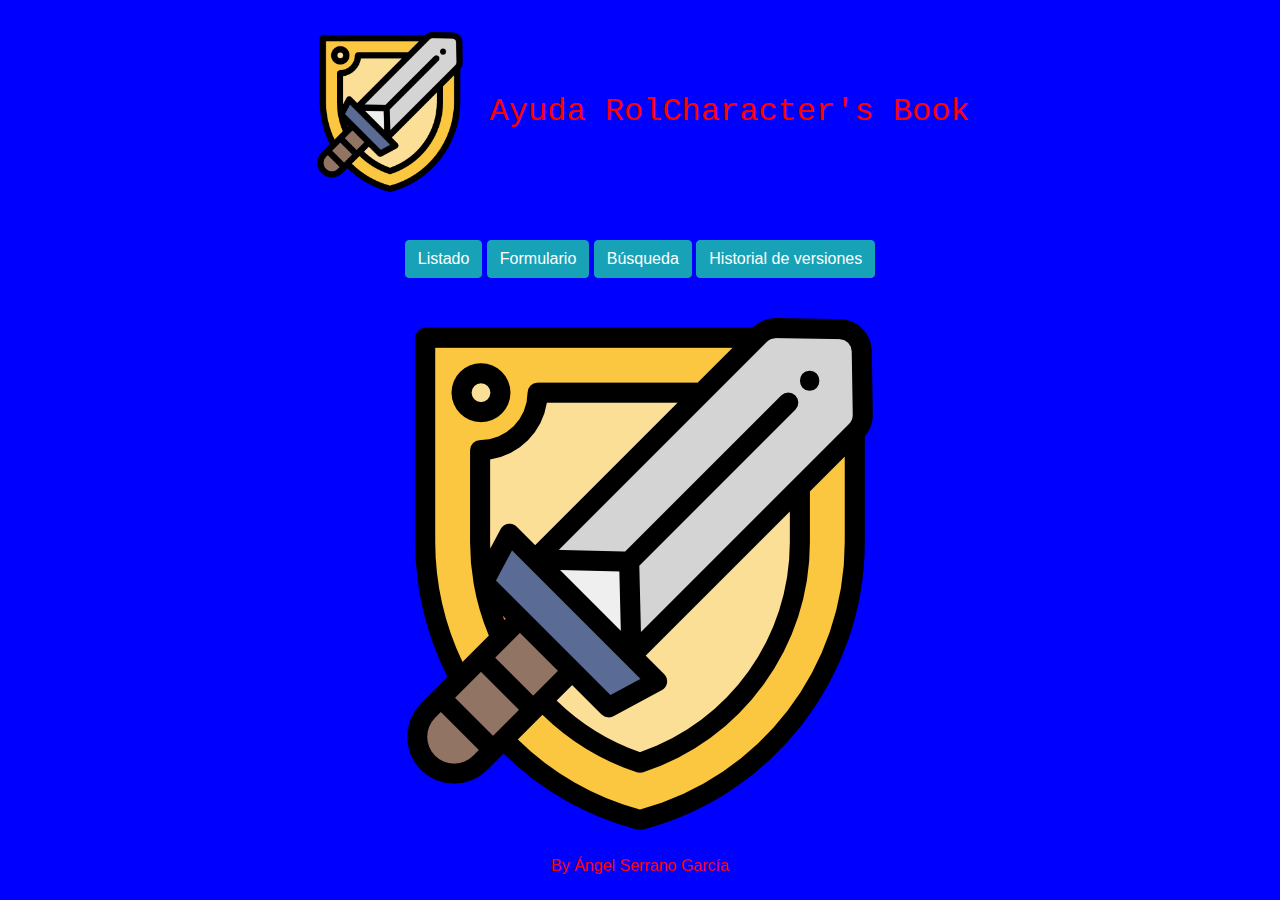
<file: docs/index.html>
<!DOCTYPE html>
<html lang="es">
<head>
    <meta charset="utf-8" />
    <title>Ayuda RolCharacter's Book</title>
    <link rel="icon" type="image/png" href="images/ic_launcher.png" />
    <link rel="stylesheet" href="https://maxcdn.bootstrapcdn.com/bootstrap/4.3.1/css/bootstrap.min.css">
    <link rel="stylesheet" href="https://use.fontawesome.com/releases/v5.6.3/css/all.css" integrity="sha384-UHRtZLI+pbxtHCWp1t77Bi1L4ZtiqrqD80Kn4Z8NTSRyMA2Fd33n5dQ8lWUE00s/" crossorigin="anonymous"></head>
    <script src="https://ajax.googleapis.com/ajax/libs/jquery/3.5.1/jquery.min.js"></script>
    <script src="https://cdnjs.cloudflare.com/ajax/libs/popper.js/1.16.0/umd/popper.min.js"></script>
    <script src="https://maxcdn.bootstrapcdn.com/bootstrap/4.3.1/js/bootstrap.min.js"></script>
    <link rel="stylesheet" href="main.css">
</head>



<body>

    <div class="top-buttons-bar">
        <img class="banner-img" src="images/icon.png" alt=""/>
        Ayuda RolCharacter's Book
    </div>
    <div class="buttons-bar">
        <a href="list.html" class="btn btn-info" role="button"><i class="fas fa-list"></i> Listado</a>
        <a href="form.html" class="btn btn-info" role="button"><i class="fas fa-user-plus"></i> Formulario</a>
        <a href="search.html" class="btn btn-info" role="button"><i class="fas fa-search"></i> Búsqueda</a>
        <a href="versions.html" class="btn btn-info" role="button"><i class="fas fa-code-branch"></i> Historial de versiones</a>
    </div>
    <div class="main_img">
        <img  src="images/icon.png">
    </div>

</body>

<footer>
    By Ángel Serrano García
</footer>

</html>
</file>
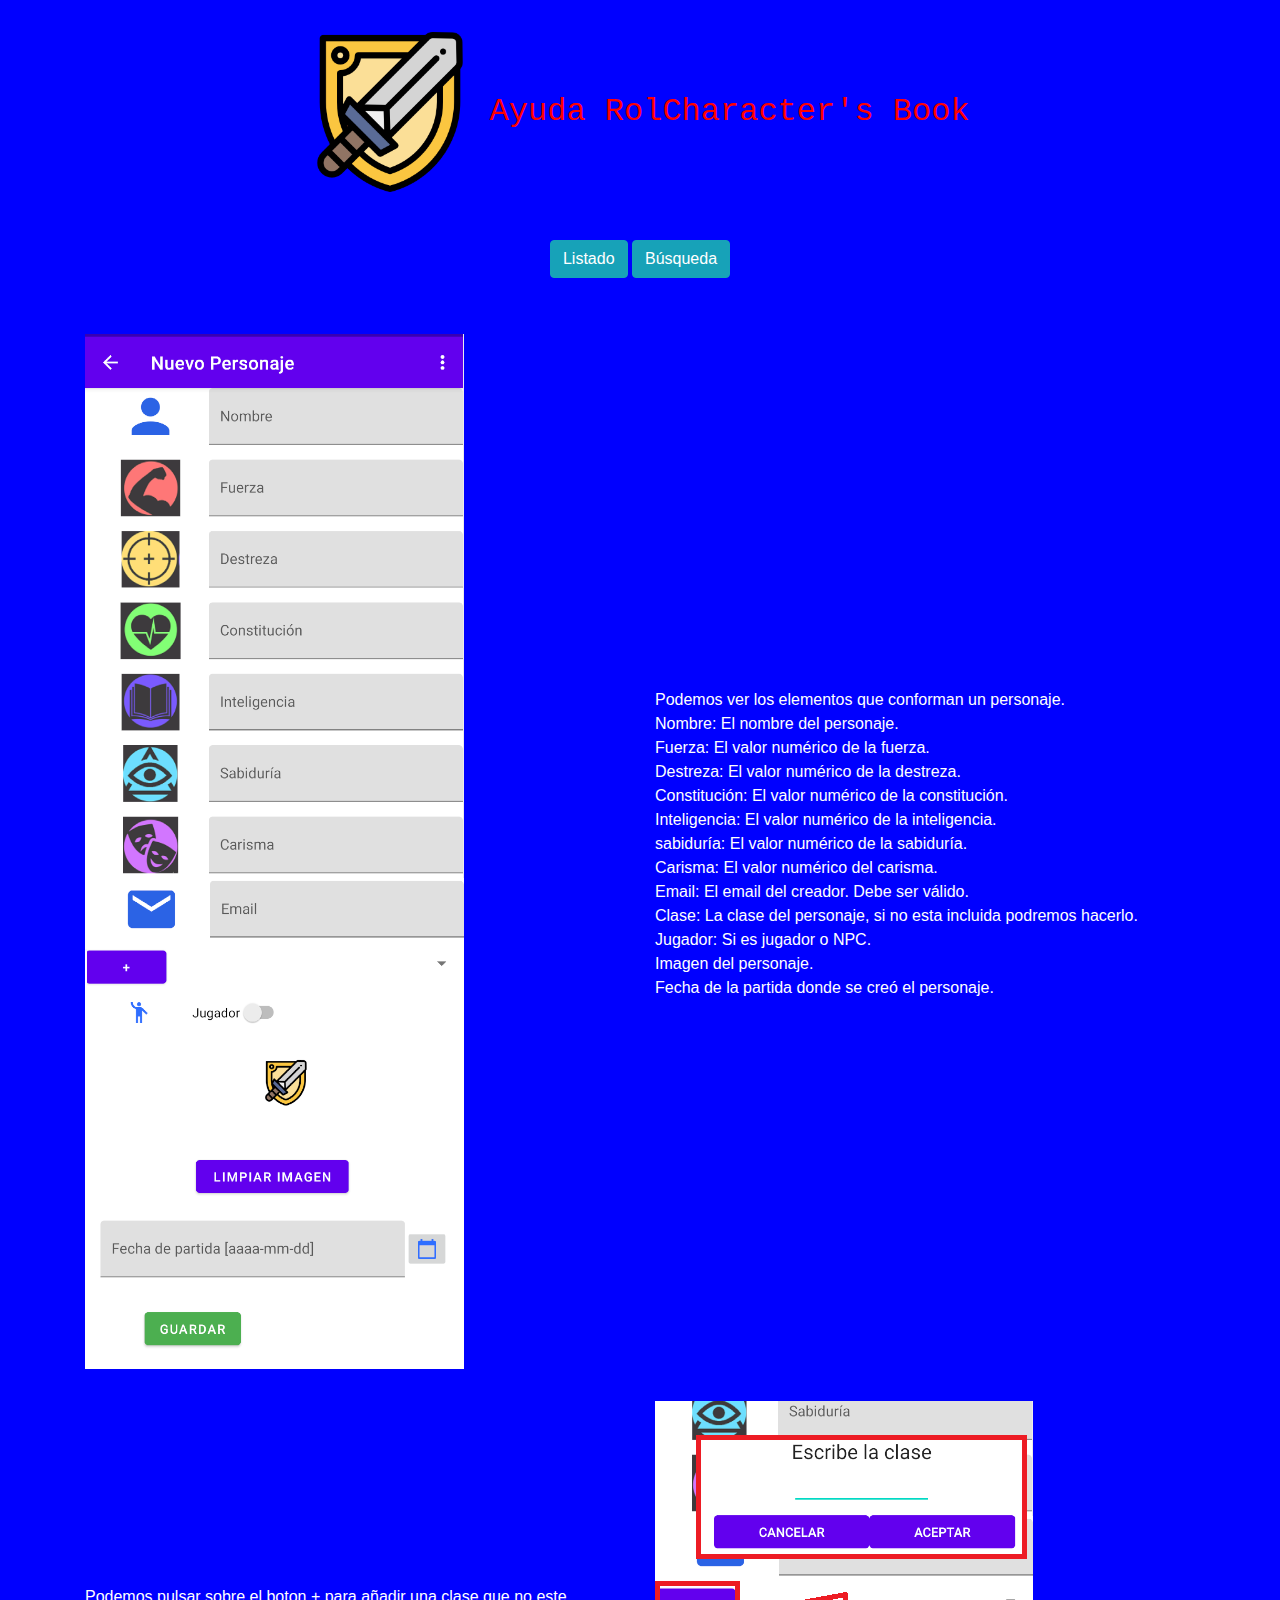
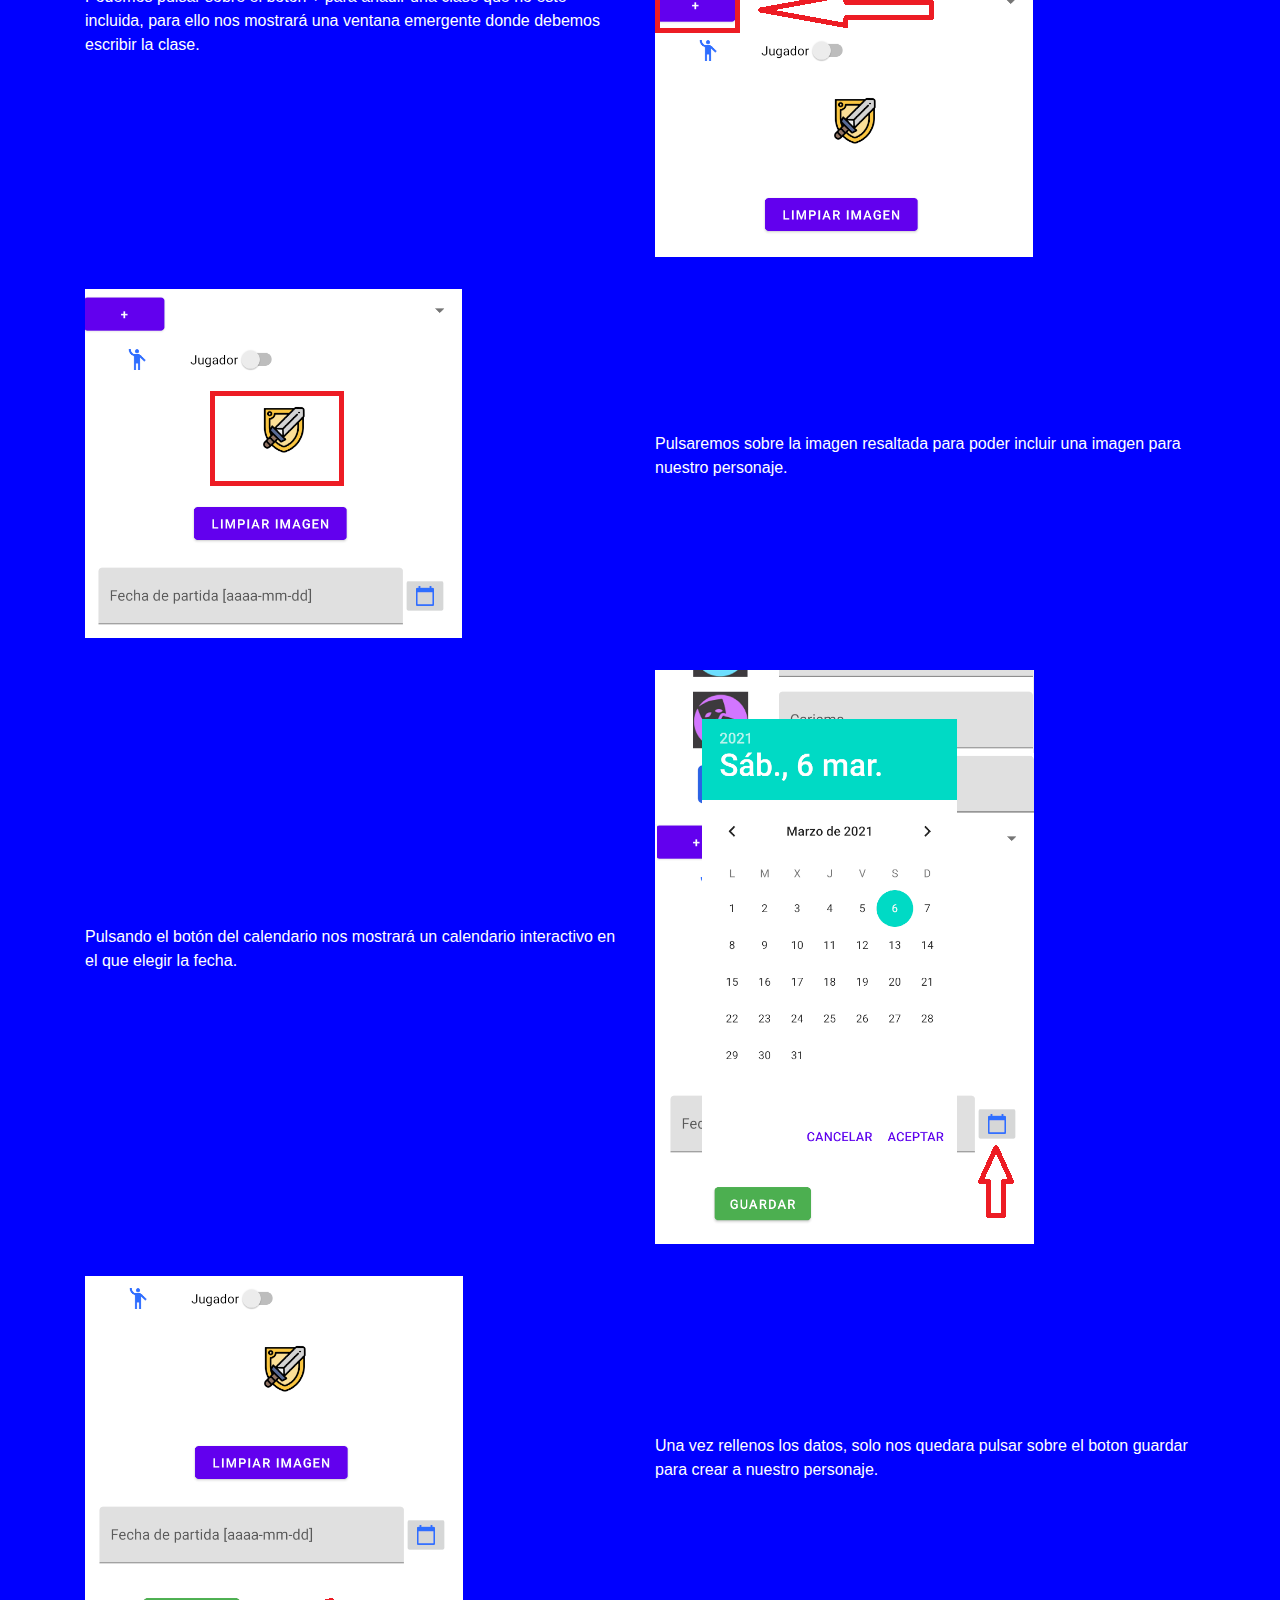
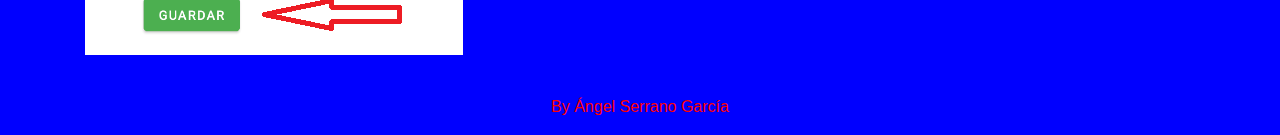
<file: docs/form.html>
<!DOCTYPE html>
<html lang="es">
<head>
    <meta charset="utf-8" />
    <title>Ayuda RolCharacter's Book</title>
    <link rel="icon" type="image/png" href="images/ic_launcher.png" />
    <link rel="stylesheet" href="https://maxcdn.bootstrapcdn.com/bootstrap/4.3.1/css/bootstrap.min.css">
    <link rel="stylesheet" href="https://use.fontawesome.com/releases/v5.6.3/css/all.css" integrity="sha384-UHRtZLI+pbxtHCWp1t77Bi1L4ZtiqrqD80Kn4Z8NTSRyMA2Fd33n5dQ8lWUE00s/" crossorigin="anonymous"></head>
    <script src="https://ajax.googleapis.com/ajax/libs/jquery/3.5.1/jquery.min.js"></script>
    <script src="https://cdnjs.cloudflare.com/ajax/libs/popper.js/1.16.0/umd/popper.min.js"></script>
    <script src="https://maxcdn.bootstrapcdn.com/bootstrap/4.3.1/js/bootstrap.min.js"></script>
    <link rel="stylesheet" href="main.css">
</head>



<body>

    <div class="top-buttons-bar">
        <a href="index.html"><img class="banner-img" src="images/icon.png" alt=""/></a>
        Ayuda RolCharacter's Book
    </div>
    <div class="buttons-bar">
        <a href="list.html" class="btn btn-info" role="button"><i class="fas fa-list"></i> Listado</a>
        <a href="search.html" class="btn btn-info" role="button"><i class="fas fa-search"></i> Búsqueda</a>
    </div>


    <div class="container">
        <div class="row align-items-center">
            <div class="col-sm">
                <img src="images/form.png">
            </div>
            <div class="col-sm">
                <p>
                    Podemos ver los elementos que conforman un personaje.
                    <br>
                    Nombre: El nombre del personaje.
                    <br>
                    Fuerza: El valor numérico de la fuerza.
                    <br>
                    Destreza: El valor numérico de la destreza.
                    <br>
                    Constitución: El valor numérico de la constitución.
                    <br>
                    Inteligencia: El valor numérico de la inteligencia.
                    <br>
                    sabiduría: El valor numérico de la sabiduría.
                    <br>
                    Carisma: El valor numérico del carisma.
                    <br>
                    Email: El email del creador. Debe ser válido.
                    <br>
                    Clase: La clase del personaje, si no esta incluida podremos hacerlo.
                    <br>
                    Jugador: Si es jugador o NPC.
                    <br>
                    Imagen del personaje.
                    <br>
                    Fecha de la partida donde se creó el personaje.
                </p>
            </div>
        </div>
        <div class="row align-items-center">
            <div class="col-sm">
                <p>
                    Podemos pulsar sobre el boton + para añadir una clase que no este incluida, para ello nos mostrará una ventana emergente donde debemos escribir la clase.
                </p>
            </div>
            <div class="col-sm">
                <img src="images/form add class.png">
            </div>
        </div>
        <div class="row align-items-center">
            <div class="col-sm">
                <img src="images/form add img.png">
            </div>
            <div class="col-sm">
                <p>
                    Pulsaremos sobre la imagen resaltada para poder incluir una imagen para nuestro personaje.
                </p>
            </div>
        </div>
        <div class="row align-items-center">
            <div class="col-sm">
                <p>
                    Pulsando el botón del calendario nos mostrará un calendario interactivo en el que elegir la fecha.
                </p>
            </div>
            <div class="col-sm">
                <img src="images/form add date.png">
            </div>
        </div>
        <div class="row align-items-center">
            <div class="col-sm">
                <img src="images/form save.png">
            </div>
            <div class="col-sm">
                <p>
                    Una vez rellenos los datos, solo nos quedara pulsar sobre el boton guardar para crear a nuestro personaje.
                </p>
            </div>
        </div>
    </div>

</body>

<footer>
    By Ángel Serrano García
</footer>

</html>
</file>
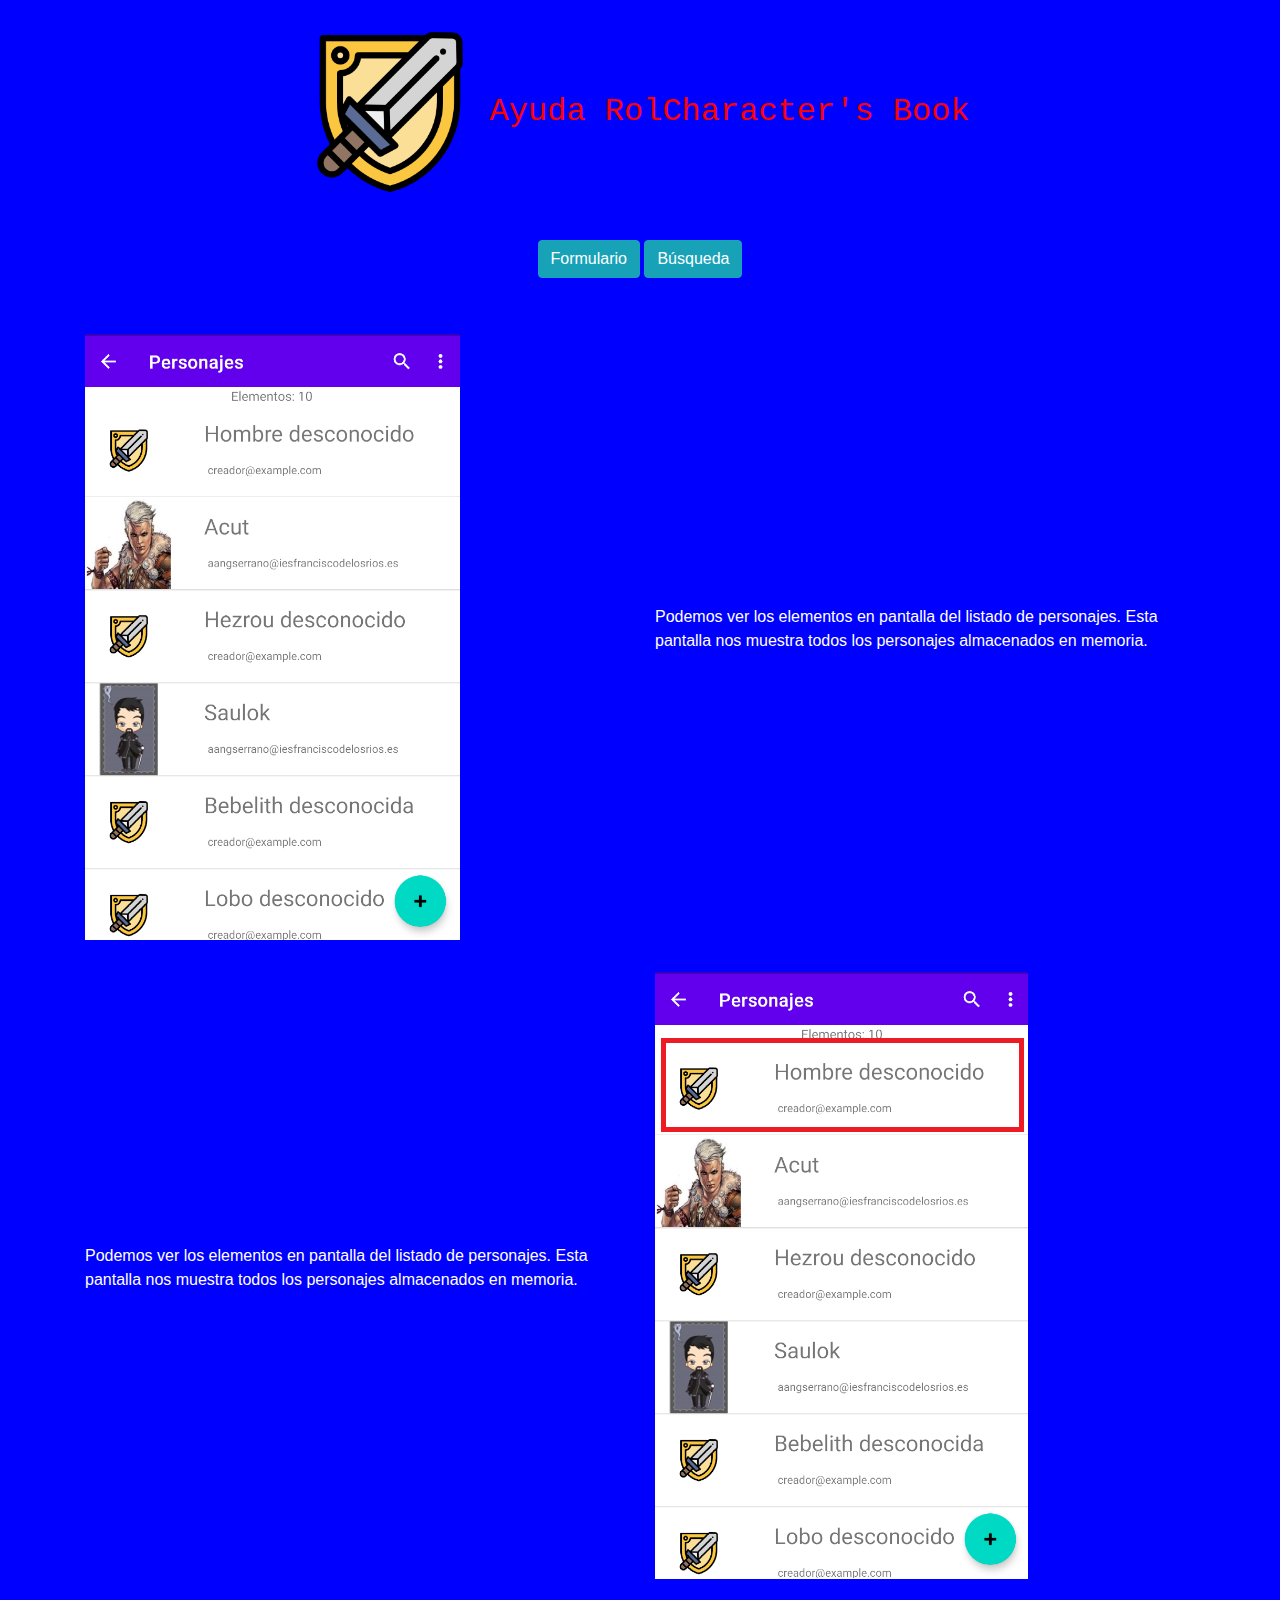
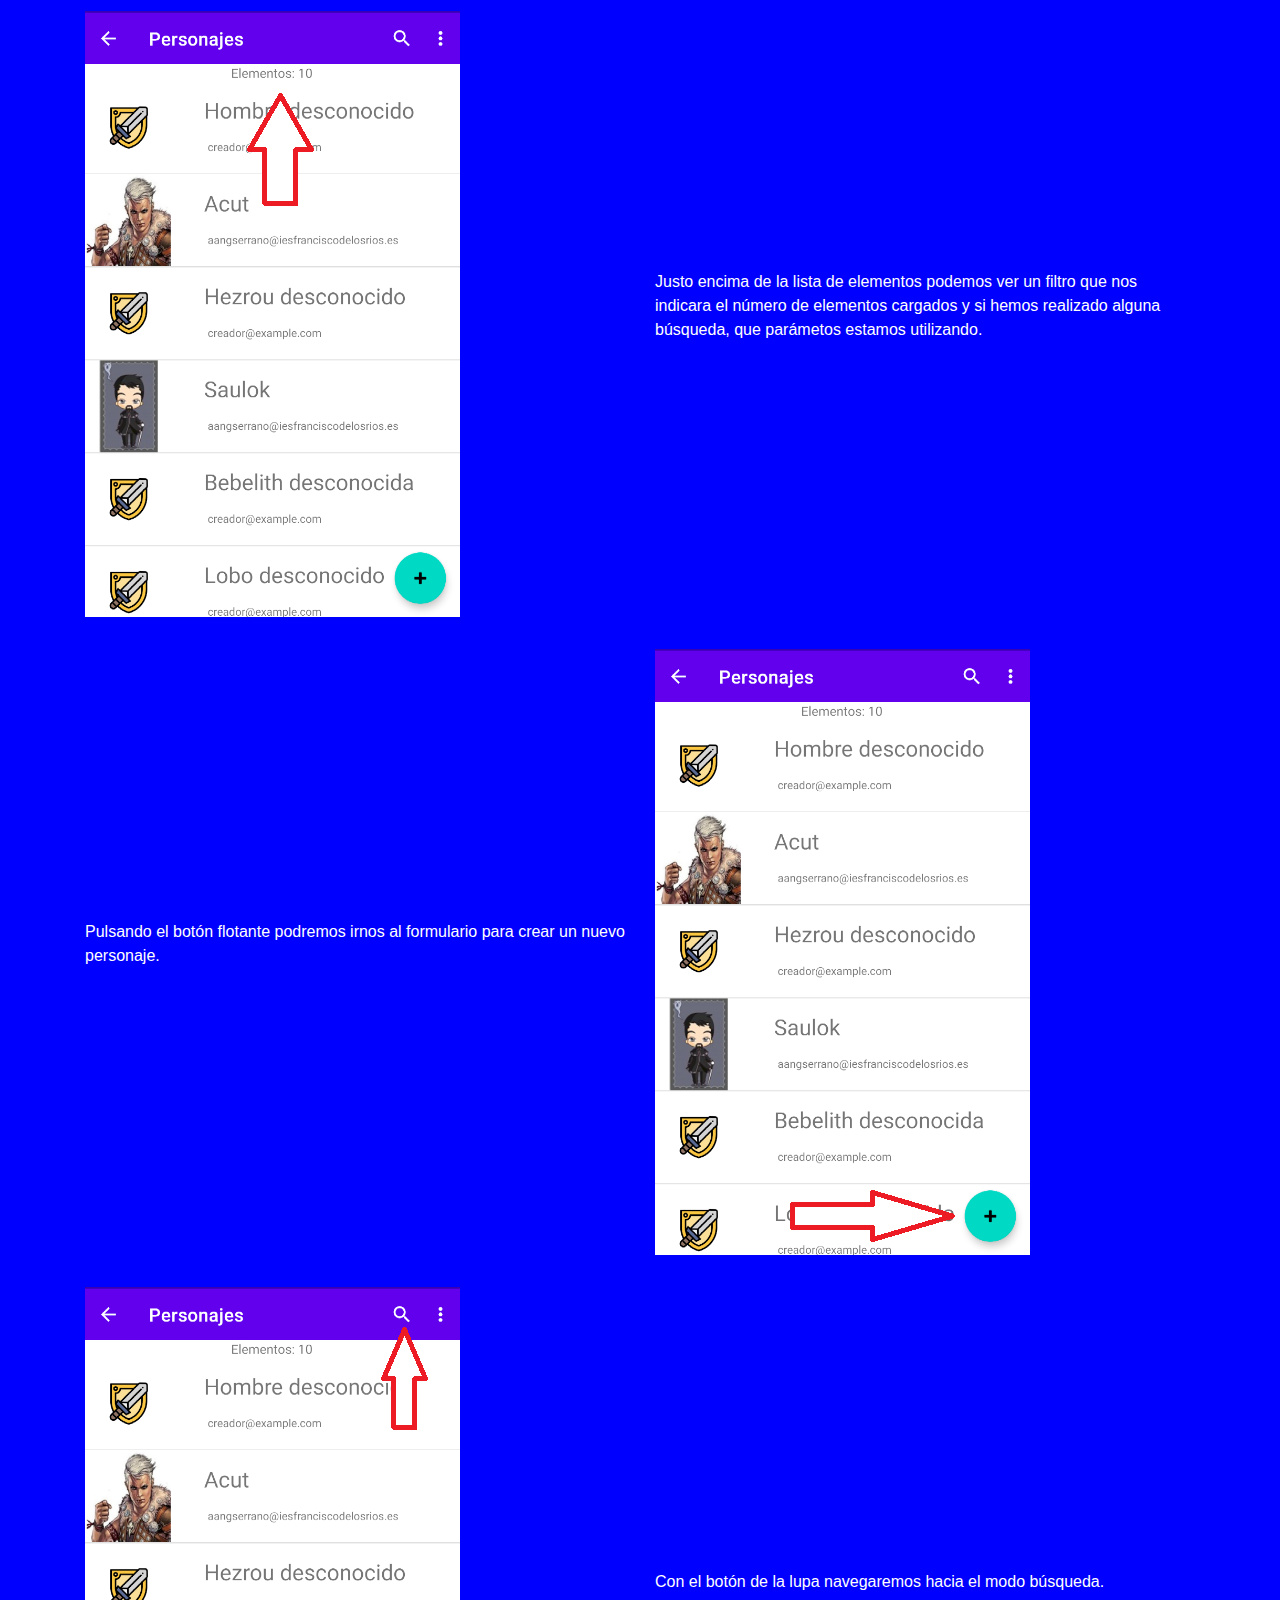
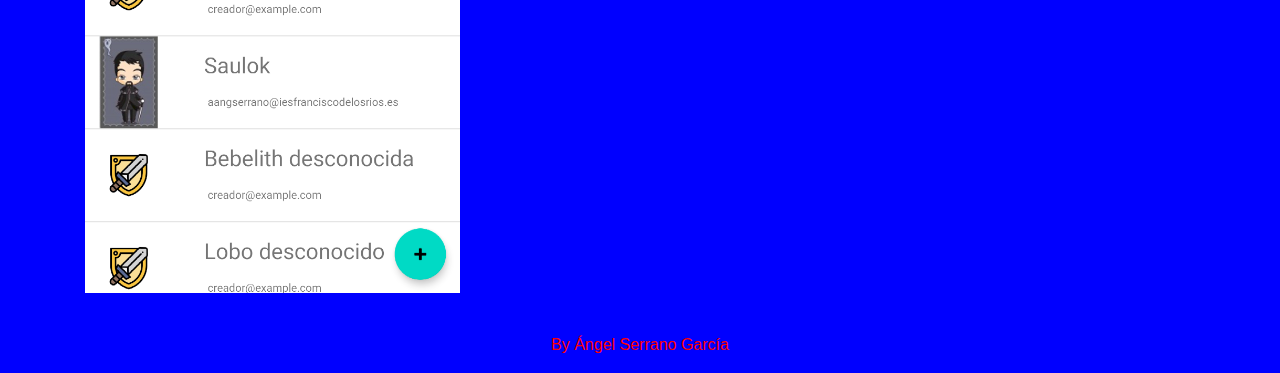
<file: docs/list.html>
<!DOCTYPE html>
<html lang="es">

<head>
    <meta charset="utf-8" />
    <title>Ayuda RolCharacter's Book</title>
    <link rel="icon" type="image/png" href="images/ic_launcher.png" />
    <link rel="stylesheet" href="https://maxcdn.bootstrapcdn.com/bootstrap/4.3.1/css/bootstrap.min.css">
    <link rel="stylesheet" href="https://use.fontawesome.com/releases/v5.6.3/css/all.css"
        integrity="sha384-UHRtZLI+pbxtHCWp1t77Bi1L4ZtiqrqD80Kn4Z8NTSRyMA2Fd33n5dQ8lWUE00s/" crossorigin="anonymous">
</head>
<script src="https://ajax.googleapis.com/ajax/libs/jquery/3.5.1/jquery.min.js"></script>
<script src="https://cdnjs.cloudflare.com/ajax/libs/popper.js/1.16.0/umd/popper.min.js"></script>
<script src="https://maxcdn.bootstrapcdn.com/bootstrap/4.3.1/js/bootstrap.min.js"></script>
<link rel="stylesheet" href="main.css">
</head>



<body>

    <div class="top-buttons-bar">
        <a href="index.html"><img class="banner-img" src="images/icon.png" alt="" /></a>
        Ayuda RolCharacter's Book
    </div>

    <div class="buttons-bar">
        <a href="form.html" class="btn btn-info" role="button"><i class="fas fa-user-plus"></i> Formulario</a>
        <a href="search.html" class="btn btn-info" role="button"><i class="fas fa-search"></i> Búsqueda</a>
    </div>

    <div class="container">
        <div class="row align-items-center">
            <div class="col-sm">
                <img src="images/list.png">
            </div>
            <div class="col-sm">
                <p>
                    Podemos ver los elementos en pantalla del listado de personajes. Esta pantalla nos muestra todos los
                    personajes almacenados en memoria.
                </p>
            </div>
        </div>
        <div class="row align-items-center">
            <div class="col-sm">
                <p>
                    Podemos ver los elementos en pantalla del listado de personajes. Esta pantalla nos muestra todos los
                    personajes almacenados en memoria.
                </p>
            </div>
            <div class="col-sm">
                <img src="images/list element.png">
            </div>
        </div>
        <div class="row align-items-center">
            <div class="col-sm">
                <img src="images/list elements.png">
            </div>
            <div class="col-sm">
                <p>
                    Justo encima de la lista de elementos podemos ver un filtro que nos indicara el número de elementos
                    cargados y si hemos realizado alguna búsqueda, que parámetos estamos utilizando.
                </p>
            </div>
        </div>
        <div class="row align-items-center">
            <div class="col-sm">
                <p>
                    Pulsando el botón flotante podremos irnos al formulario para crear un nuevo personaje.
                </p>
            </div>
            <div class="col-sm">
                <img src="images/list to form.png">
            </div>
        </div>
        <div class="row align-items-center">
            <div class="col-sm">
                <img src="images/list to search.png">
            </div>
            <div class="col-sm">
                <p>
                    Con el botón de la lupa navegaremos hacia el modo búsqueda.
                </p>
            </div>
        </div>
    </div>

</body>

<footer>
    By Ángel Serrano García
</footer>

</html>
</file>
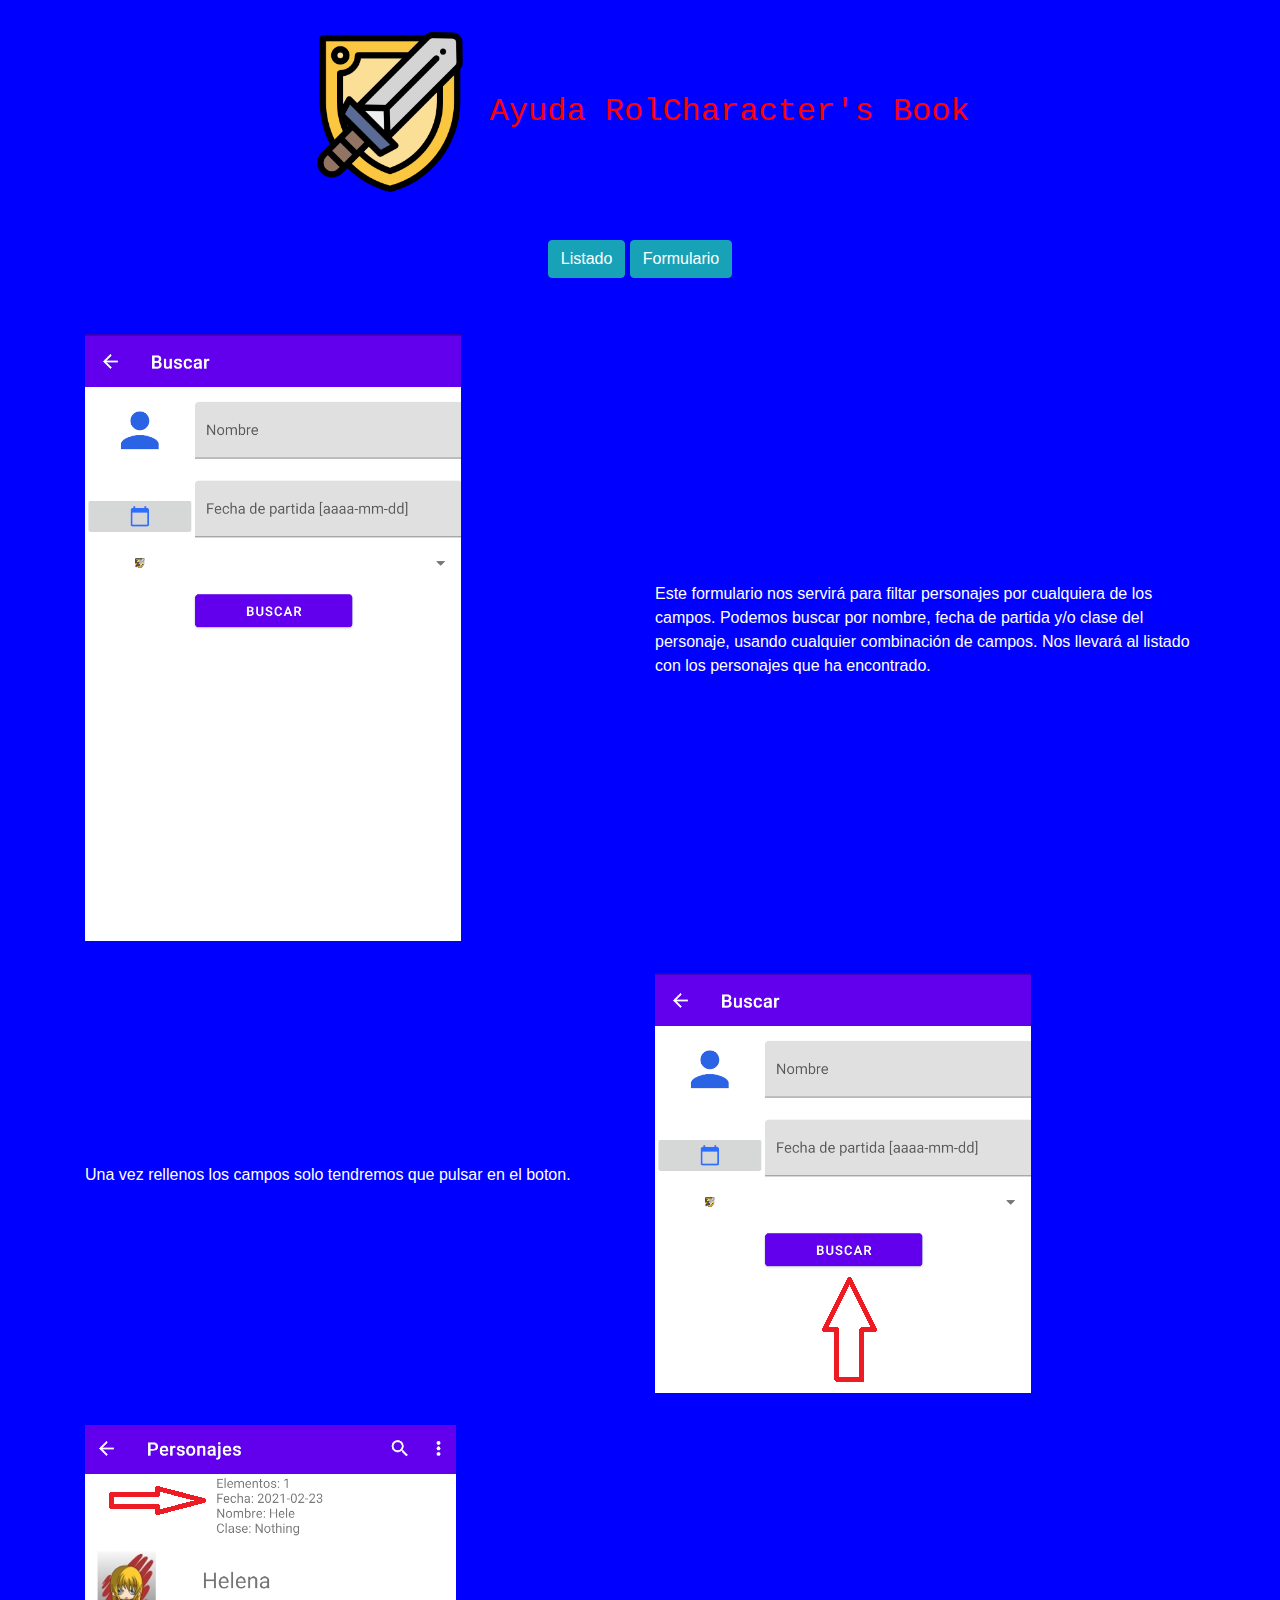
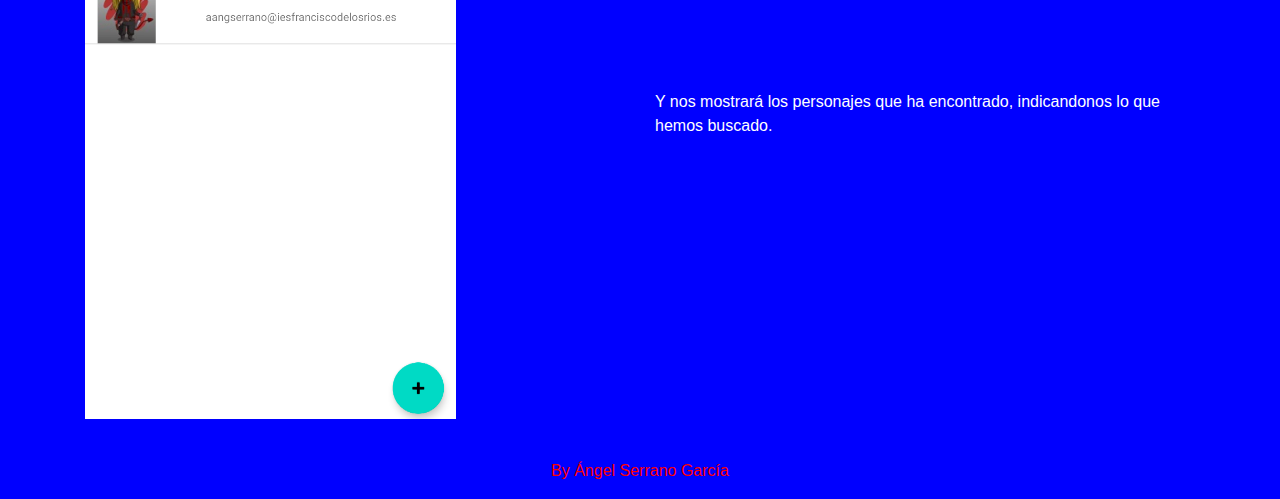
<file: docs/search.html>
<!DOCTYPE html>
<html lang="es">
<head>
    <meta charset="utf-8" />
    <title>Ayuda RolCharacter's Book</title>
    <link rel="icon" type="image/png" href="images/ic_launcher.png" />
    <link rel="stylesheet" href="https://maxcdn.bootstrapcdn.com/bootstrap/4.3.1/css/bootstrap.min.css">
    <link rel="stylesheet" href="https://use.fontawesome.com/releases/v5.6.3/css/all.css" integrity="sha384-UHRtZLI+pbxtHCWp1t77Bi1L4ZtiqrqD80Kn4Z8NTSRyMA2Fd33n5dQ8lWUE00s/" crossorigin="anonymous"></head>
    <script src="https://ajax.googleapis.com/ajax/libs/jquery/3.5.1/jquery.min.js"></script>
    <script src="https://cdnjs.cloudflare.com/ajax/libs/popper.js/1.16.0/umd/popper.min.js"></script>
    <script src="https://maxcdn.bootstrapcdn.com/bootstrap/4.3.1/js/bootstrap.min.js"></script>
    <link rel="stylesheet" href="main.css">
</head>



<body>

    <div class="top-buttons-bar">
        <a href="index.html"><img class="banner-img" src="images/icon.png" alt=""/></a>
        Ayuda RolCharacter's Book
    </div>

    <div class="buttons-bar">
        <a href="list.html" class="btn btn-info" role="button"><i class="fas fa-list"></i> Listado</a>
        <a href="form.html" class="btn btn-info" role="button"><i class="fas fa-user-plus"></i> Formulario</a>
    </div>



    <div class="container">
        <div class="row align-items-center">
            <div class="col-sm">
                <img src="images/search.png">
            </div>
            <div class="col-sm">
                <p>
                    Este formulario nos servirá para filtar personajes por cualquiera de los campos. Podemos buscar por nombre, fecha de partida y/o clase del personaje, usando cualquier combinación de campos. Nos llevará al listado con los personajes que ha encontrado.
                </p>
            </div>
        </div>
        <div class="row align-items-center">
            <div class="col-sm">
                <p>
                    Una vez rellenos los campos solo tendremos que pulsar en el boton.
                </p>
            </div>
            <div class="col-sm">
                <img src="images/search button.png">
            </div>
        </div>
        <div class="row align-items-center">
            <div class="col-sm">
                <img src="images/search result.png">
            </div>
            <div class="col-sm">
                <p>
                    Y nos mostrará los personajes que ha encontrado, indicandonos lo que hemos buscado.
                </p>
            </div>
        </div>
    </div>

</body>

<footer>
    By Ángel Serrano García
</footer>

</html>
</file>
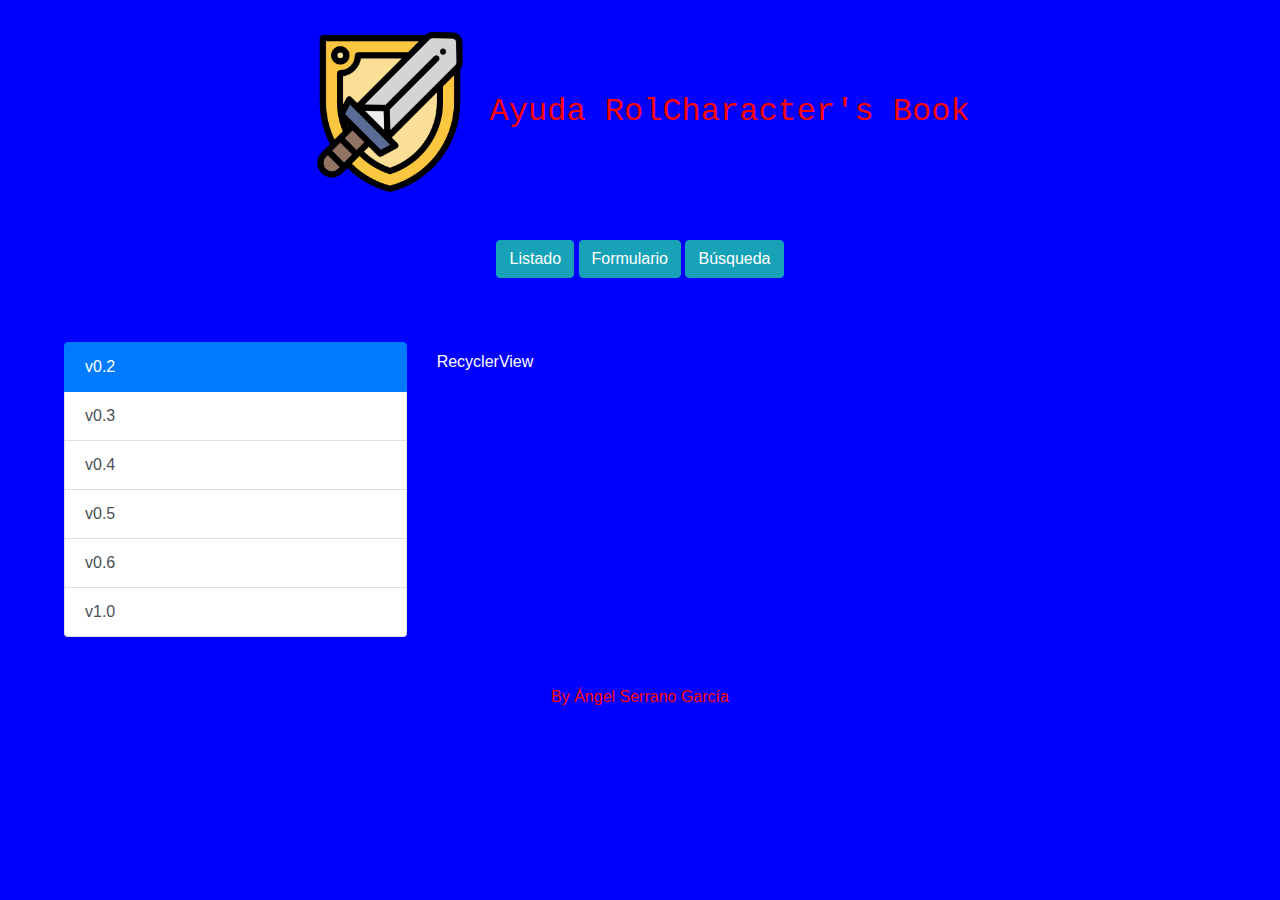
<file: docs/versions.html>
<!DOCTYPE html>
<html lang="es">
<head>
    <meta charset="utf-8" />
    <title>Ayuda RolCharacter's Book</title>
    <link rel="icon" type="image/png" href="images/ic_launcher.png" />
    <link rel="stylesheet" href="https://maxcdn.bootstrapcdn.com/bootstrap/4.3.1/css/bootstrap.min.css">
    <link rel="stylesheet" href="https://use.fontawesome.com/releases/v5.6.3/css/all.css" integrity="sha384-UHRtZLI+pbxtHCWp1t77Bi1L4ZtiqrqD80Kn4Z8NTSRyMA2Fd33n5dQ8lWUE00s/" crossorigin="anonymous"></head>
    <script src="https://ajax.googleapis.com/ajax/libs/jquery/3.5.1/jquery.min.js"></script>
    <script src="https://cdnjs.cloudflare.com/ajax/libs/popper.js/1.16.0/umd/popper.min.js"></script>
    <script src="https://maxcdn.bootstrapcdn.com/bootstrap/4.3.1/js/bootstrap.min.js"></script>
    <link rel="stylesheet" href="main.css">
</head>



<body>


    <div class="top-buttons-bar">
        <a href="index.html"><img class="banner-img" src="images/icon.png" alt=""/></a>
        Ayuda RolCharacter's Book
    </div>
    <div class="buttons-bar">
        <a href="list.html" class="btn btn-info" role="button"><i class="fas fa-list"></i> Listado</a>
        <a href="form.html" class="btn btn-info" role="button"><i class="fas fa-user-plus"></i> Formulario</a>
        <a href="search.html" class="btn btn-info" role="button"><i class="fas fa-search"></i> Búsqueda</a>
    </div>
    <div class="versions">
        <div class="row">
            <div class="col-4">
              <div class="list-group" id="list-tab" role="tablist">
                <a class="list-group-item list-group-item-action active" id="list-0.2" data-toggle="list" href="#list-2" role="tab" aria-controls="0.2">v0.2</a>
                <a class="list-group-item list-group-item-action" id="list-0.3" data-toggle="list" href="#list-3" role="tab" aria-controls="0.3">v0.3</a>
                <a class="list-group-item list-group-item-action" id="list-0.4" data-toggle="list" href="#list-4" role="tab" aria-controls="0.4">v0.4</a>
                <a class="list-group-item list-group-item-action" id="list-0.5" data-toggle="list" href="#list-5" role="tab" aria-controls="0.5">v0.5</a>
                <a class="list-group-item list-group-item-action" id="list-0.6" data-toggle="list" href="#list-6" role="tab" aria-controls="0.6">v0.6</a>
                <a class="list-group-item list-group-item-action" id="list-1.0" data-toggle="list" href="#list-10" role="tab" aria-controls="1.0">v1.0</a>
              </div>
            </div>
            <div class="col-8">
              <div class="tab-content" id="nav-tabContent">
                <div class="tab-pane fade show active" id="list-2" role="tabpanel" aria-labelledby="list-0.2"><a class="no-decor-links" href="https://github.com/kindarnakes/RolCharacterBook/releases/tag/v0.2">RecyclerView</a></div>
                <div class="tab-pane fade" id="list-3" role="tabpanel" aria-labelledby="list-0.3"><a class="no-decor-links" href="https://github.com/kindarnakes/RolCharacterBook/releases/tag/v0.3">Formulario</a></div>
                <div class="tab-pane fade" id="list-4" role="tabpanel" aria-labelledby="list-0.4"><a class="no-decor-links" href="https://github.com/kindarnakes/RolCharacterBook/releases/tag/v0.4">Mostrar elementos de prueba en RecyclerView</a></div>
                <div class="tab-pane fade" id="list-5" role="tabpanel" aria-labelledby="list-0.5"><a class="no-decor-links" href="https://github.com/kindarnakes/RolCharacterBook/releases/tag/v0.5">CRUD completo con Realm</a></div>
                <div class="tab-pane fade" id="list-6" role="tabpanel" aria-labelledby="list-0.6"><a class="no-decor-links" href="https://github.com/kindarnakes/RolCharacterBook/releases/tag/v0.6">Test de la app</a></div>
                <div class="tab-pane fade" id="list-10" role="tabpanel" aria-labelledby="list-1.0"><a class="no-decor-links" href="https://github.com/kindarnakes/RolCharacterBook/releases/tag/v1.0">Versión Final de la app con páginas de ayuda y webView en la App</a></div>
              </div>
            </div>
          </div>
        </div>

</body>

<footer>
    By Ángel Serrano García
</footer>

</html>
</file>
<file: docs/main.css>
.buttons-bar{
    display: block; 
    text-align: center; 
    padding-top: 2em;
    padding-bottom: 2em;
}

body{
    background-color: blue;
    color: white;
}

.top-buttons-bar{
    text-align: center;
    padding-top: 1em;
    color: red;
    font-size: 2em;
    font-family: "calibri", Garamond, 'Courier';
}

.top-buttons-bar img{
    max-width: 5em;
    max-height: 5em;
}

.to-left{
    float: left;
}

.to-right{
    float: right;
}

footer{
    padding-top: 1em;
    padding-bottom: 1em;
    text-align: center;
    text-decoration: double;
    color: red;
}

div{
    padding-top: 0.5em;
    padding-bottom: 0.5em;
}

.main_img{
    text-align: center;
}
.versions{
    padding-left: 4em;
    max-width: 90%;
}

.no-decor-links, .no-decor-links:focus {
    text-decoration: none;
    color: white !important;
}
</file>
